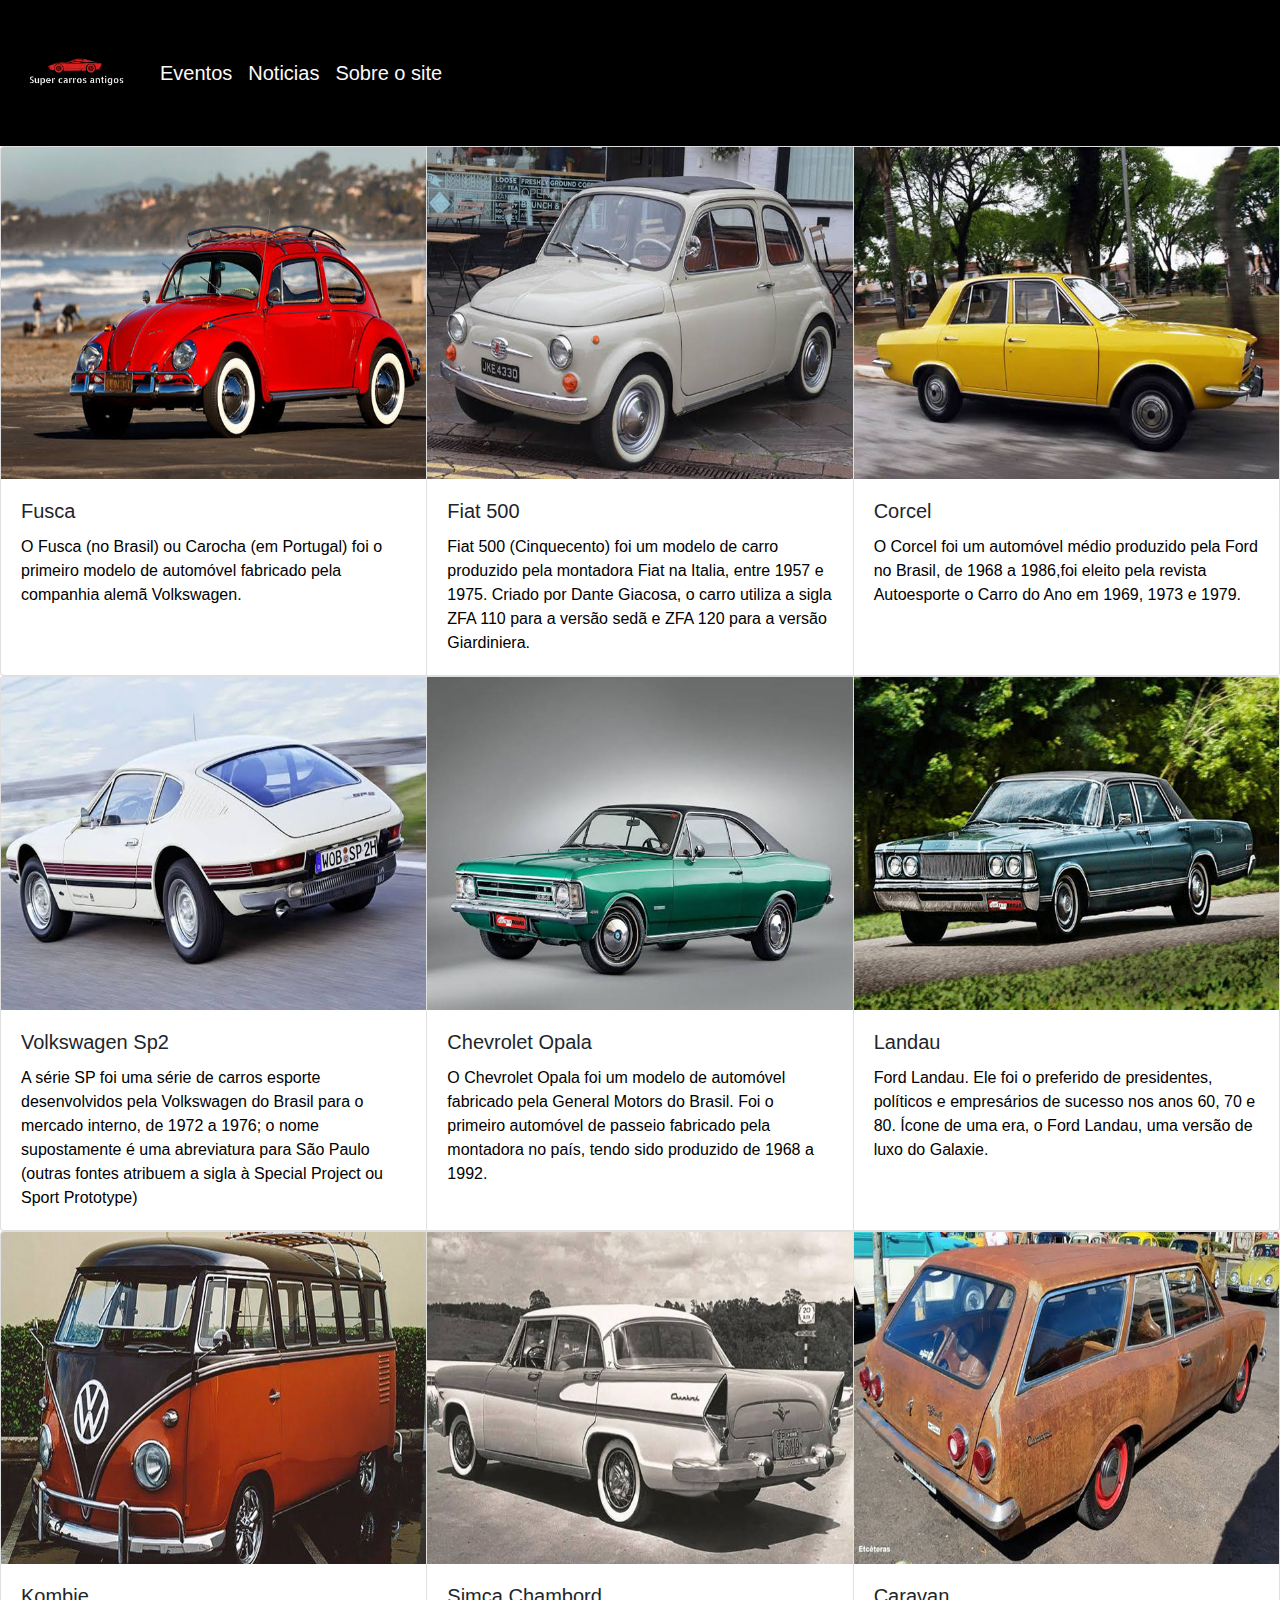
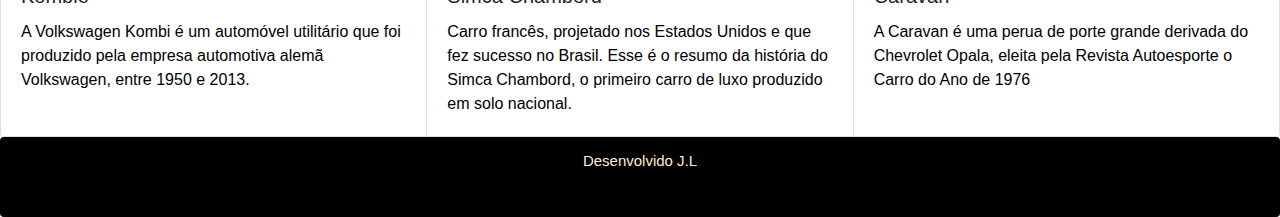
<file: index.html>
<!DOCTYPE html>
<html lang="en">
<head>
  <meta charset="UTF-8">
  <meta name="viewport" content="width=device-width, initial-scale=1.0">
  <meta http-equiv="X-UA-Compatible" content="ie=edge">
  <link rel="stylesheet" href="projeto2.css">
  <link rel="stylesheet" href="bootstrap1.css">
  <title>Carros antigos</title>
</head>
<body> 
  <!--menu-->
 
 <nav class="navbar navbar-expand-lg navbar-light" style="background-color:black">
  <a class="navbar-brand" href="index.html" target="_blank">
    <img src="logo.png" width="120" height="120" alt="logo">
  </a>
   <button class="navbar-toggler" type="button" data-toggle="collapse" data-target="#navbarNav" aria-controls="navbarNav" aria-expanded="false" aria-label="Toggle navigation">
      <span class="navbar-toggler-icon"></span>
    </button>
    <div class="collapse navbar-collapse" id="navbarNav">
      <ul class="navbar-nav">
        <li class="nav-item">
          <a class="nav-link" href="pageeventos.html" id="letra-navbar" target="_blank">Eventos</a>
        </li>
        <li class="nav-item">
          <a class="nav-link" href="pagenoticias.html" id="letra-navbar" target="_blank">Noticias</a>
        </li>
        <li class="nav-item">
          <a class="nav-link" href="pagesobreosite.html" id="letra-navbar" target="_blank">Sobre o site</a>
        </li>
      </ul>
    </div>
  </nav>
  <!--fim do menu-->
  
  <!--cards do site-->
  <div class="card-group">
    <div class="card">
      <img src="fusca.jpg" class="card-img-top" alt="fusca">
      <div class="card-body">
        <h5 class="card-title">Fusca</h5>
        <a href="pagefusca.html" target="_blank" style="color: black;"><p class="card-text">O Fusca (no Brasil) ou Carocha (em Portugal) foi o primeiro modelo de automóvel fabricado pela companhia alemã Volkswagen.</p></a>
       
      </div>
    </div>
    <div class="card">
      <img src="fiat500.jpg" class="card-img-top" alt="fiat500">
      <div class="card-body">
        <h5 class="card-title">Fiat 500</h5>
        <a href="pagefiat500.html" target="_blank" style="color: black;"><p class="card-text">Fiat 500 (Cinquecento) foi um modelo de carro produzido pela montadora Fiat na Italia, entre 1957 e 1975. Criado por Dante Giacosa, o carro utiliza a sigla ZFA 110 para a versão sedã e ZFA 120 para a versão Giardiniera.</p></a>
      
      </div>
    </div>
    <div class="card">
      <img src="corcel.jpg" class="card-img-top" alt="corcel">
      <div class="card-body">
        <h5 class="card-title">Corcel</h5>
        <a href="pagecorcel.html" target="_blank" style="color: black;"><p class="card-text">O Corcel foi um automóvel médio produzido pela Ford no Brasil, de 1968 a 1986,foi eleito pela revista Autoesporte o Carro do Ano em 1969, 1973 e 1979.</a>
  
      </div>
    </div>
    </div>
  <div class="card-group">
    <div class="card">
      <img src="sp2.jpg" class="card-img-top" alt="Volkswagensp2">
      <div class="card-body">
        <h5 class="card-title">Volkswagen Sp2</h5>
       <a href="pagesp2.html" target="_blank" style="color: black;"><p class="card-text">A série SP foi uma série de carros esporte desenvolvidos pela Volkswagen do Brasil para o mercado interno, de 1972 a 1976; o nome supostamente é uma abreviatura para São Paulo (outras fontes atribuem a sigla à Special Project ou Sport Prototype)</a>
       
      </div>
    </div>
    <div class="card">
      <img src="opala.jpg" class="card-img-top" alt="opala">
      <div class="card-body">
        <h5 class="card-title">Chevrolet Opala</h5>
       <a href="pageopala.html" target="_blank" style="color: black;"><p class="card-text">O Chevrolet Opala foi um modelo de automóvel fabricado pela General Motors do Brasil. Foi o primeiro automóvel de passeio fabricado pela montadora no país, tendo sido produzido de 1968 a 1992.</p></a>
      
      </div>
    </div>
    <div class="card">
      <img src="landau.jpg" class="card-img-top" alt="landau">
      <div class="card-body">
        <h5 class="card-title">Landau</h5>
       <a href="pagelandau.html" target="_blank" style="color: black;"><p class="card-text">Ford Landau. Ele foi o preferido de presidentes, políticos e empresários de sucesso nos anos 60, 70 e 80.

          Ícone de uma era, o Ford Landau, uma versão de luxo do Galaxie.</p></a>
  
      </div>
    </div>
  </div>
  <div class="card-group">
    <div class="card">
      <img src="kombie.jpg" class="card-img-top" alt="kombie">
      <div class="card-body">
        <h5 class="card-title">Kombie</h5>
       <a href="pagekombie.html" target="_blank" style="color: black;"><p class="card-text">A Volkswagen Kombi é um automóvel utilitário que foi produzido pela empresa automotiva alemã Volkswagen, entre 1950 e 2013.</p></a>
       
      </div>
    </div>
    <div class="card">
      <img src="simka.jpg" class="card-img-top" alt="simca charbord">
      <div class="card-body">
        <h5 class="card-title">Simca Chambord</h5>
       <a href="pagesinka.html" target="_blank" style="color: black;"><p class="card-text">Carro francês, projetado nos Estados Unidos e que fez sucesso no Brasil. Esse é o resumo da história do Simca Chambord, o primeiro carro de luxo produzido em solo nacional.</p></a>
      
      </div>
    </div>
    <div class="card">
      <img src="caravan.jpg" class="card-img-top" alt="caravan">
      <div class="card-body">
        <h5 class="card-title">Caravan</h5>
       <a href="pagecaravam.html" target="_blank" style="color: black;"> <p class="card-text">A Caravan é uma perua de porte grande derivada do Chevrolet Opala, eleita pela Revista Autoesporte o Carro do Ano de 1976</a>
         
      </div>
    </div>
  </div>
  <!--fim dos cards--> 
  <!--rodapé-->
  <div class="card text-center" id="rodape">
    <div class="card-header">
      <p>Desenvolvido J.L</p>
    </div>
  <!--fim do rodapé-->


  <script src="jquery-3.1.0.js"></script>
  <script src="tether.js"></script>
  <script src="bootstrap.js"></script>
</body>
</html>
</file>
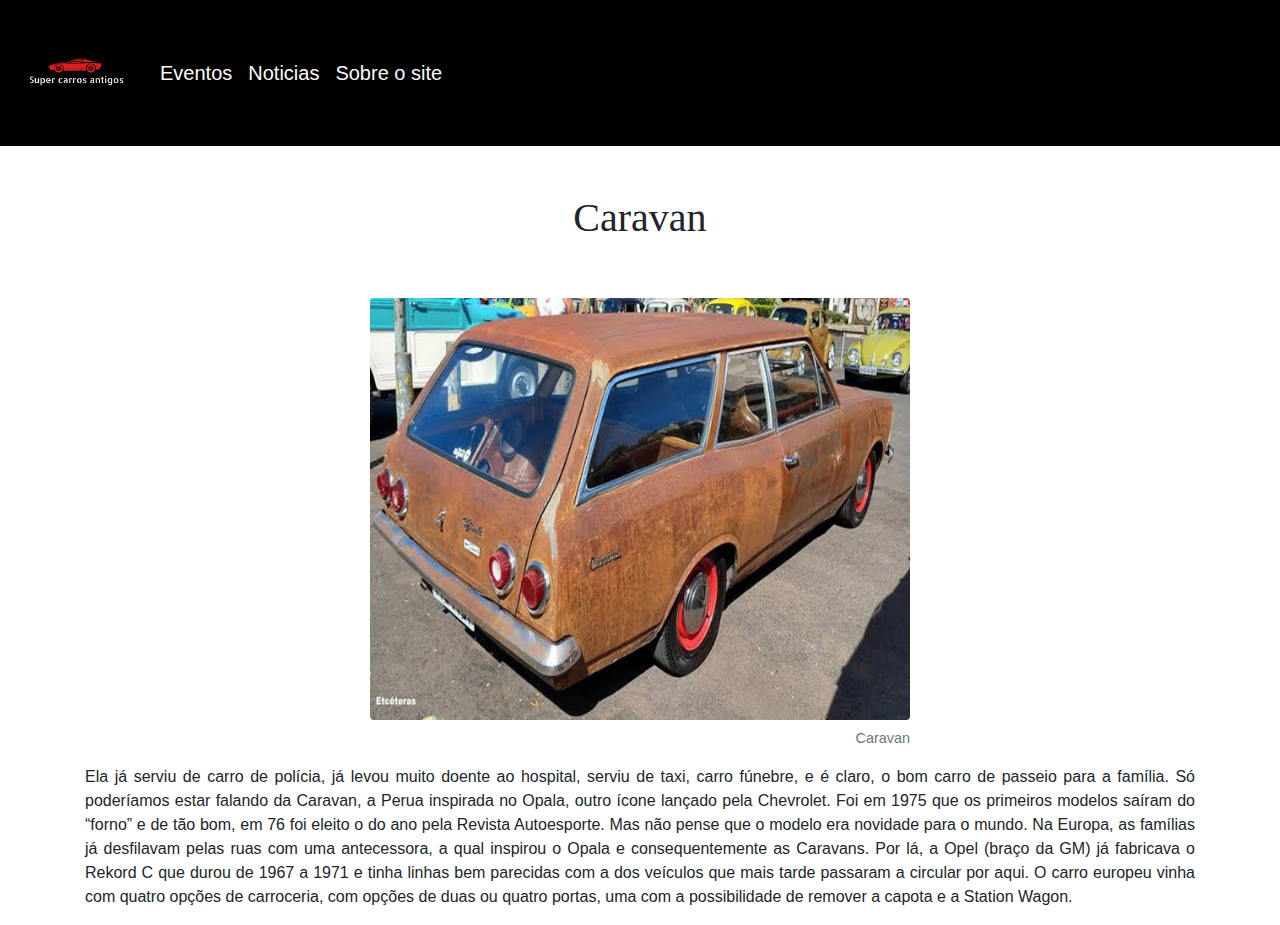
<file: pagecaravam.html>
<!DOCTYPE html>
<html lang="pt-br">
<head>
    <meta charset="UTF-8">
    <meta name="viewport" content="width=device-width, initial-scale=1.0">
    <meta http-equiv="X-UA-Compatible" content="ie=edge">
    <link rel="stylesheet" href="projeto2.css">
    <link rel="stylesheet" href="bootstrap1.css">
    <title>Caravan</title>
</head>
<body>
    <!--menu-->
    <nav class="navbar navbar-expand-lg navbar-light" style="background-color:black">
        <a class="navbar-brand" href="index.html" target="_blank">
          <img src="logo.png" width="120" height="120" alt="logo">
        </a>
         <button class="navbar-toggler" type="button" data-toggle="collapse" data-target="#navbarNav" aria-controls="navbarNav" aria-expanded="false" aria-label="Toggle navigation">
            <span class="navbar-toggler-icon"></span>
          </button>
          <div class="collapse navbar-collapse" id="navbarNav">
            <ul class="navbar-nav">
              <li class="nav-item">
                <a class="nav-link" href="pageeventos.html" id="letra-navbar" target="_blank">Eventos</a>
              </li>
              <li class="nav-item">
                <a class="nav-link" href="pagenoticias.html" id="letra-navbar" target="_blank" >Noticias</a>
              </li>
              <li class="nav-item">
                <a class="nav-link" href="pagesobreosite.html" id="letra-navbar" target="_blank">Sobre o site</a>
              </li>
            </ul>
            </div>
          </nav>
    <!--fim do menu--><br><br>
    <!--page carro-->
    <h1 style="text-align: center; font-family: Cambria, Cochin, Georgia, Times, 'Times New Roman', serif;">Caravan</h1><br><br>
    <div class="container">
        <div class="row">
          <div class="col">
      </div>
          <div class="col-6">
            <figure class="figure">
                <img src="caravan.jpg" class="figure-img img-fluid rounded" alt="caravan">
                <figcaption class="figure-caption text-right">Caravan</figcaption>
              </figure>
          </div>
          <div class="col">
        </div>
        </div> 
        <div>
<p class="text-justify">
Ela já serviu de carro de polícia, já levou muito doente ao hospital, serviu de taxi, carro fúnebre, e é claro, o bom carro de passeio para a família. Só poderíamos estar falando da Caravan, a Perua inspirada no Opala, outro ícone lançado pela Chevrolet. Foi em 1975 que os primeiros modelos saíram do “forno” e de tão bom, em 76 foi eleito o do ano pela Revista Autoesporte. Mas não pense que o modelo era novidade para o mundo.

Na Europa, as famílias já desfilavam pelas ruas com uma antecessora, a qual inspirou o Opala e consequentemente as Caravans. Por lá, a Opel (braço da GM) já fabricava o Rekord C que durou de 1967 a 1971 e tinha linhas bem parecidas com a dos veículos que mais tarde passaram a circular por aqui. O carro europeu vinha com quatro opções de carroceria, com opções de duas ou quatro portas, uma com a possibilidade de remover a capota e a Station Wagon.
</p>
</div>

    <!--fim da page fusca-->    
    <script src="jquery-3.1.0.js"></script>
    <script src="tether.js"></script>
    <script src="bootstrap.js"></script>
</body>
</html>
</file>
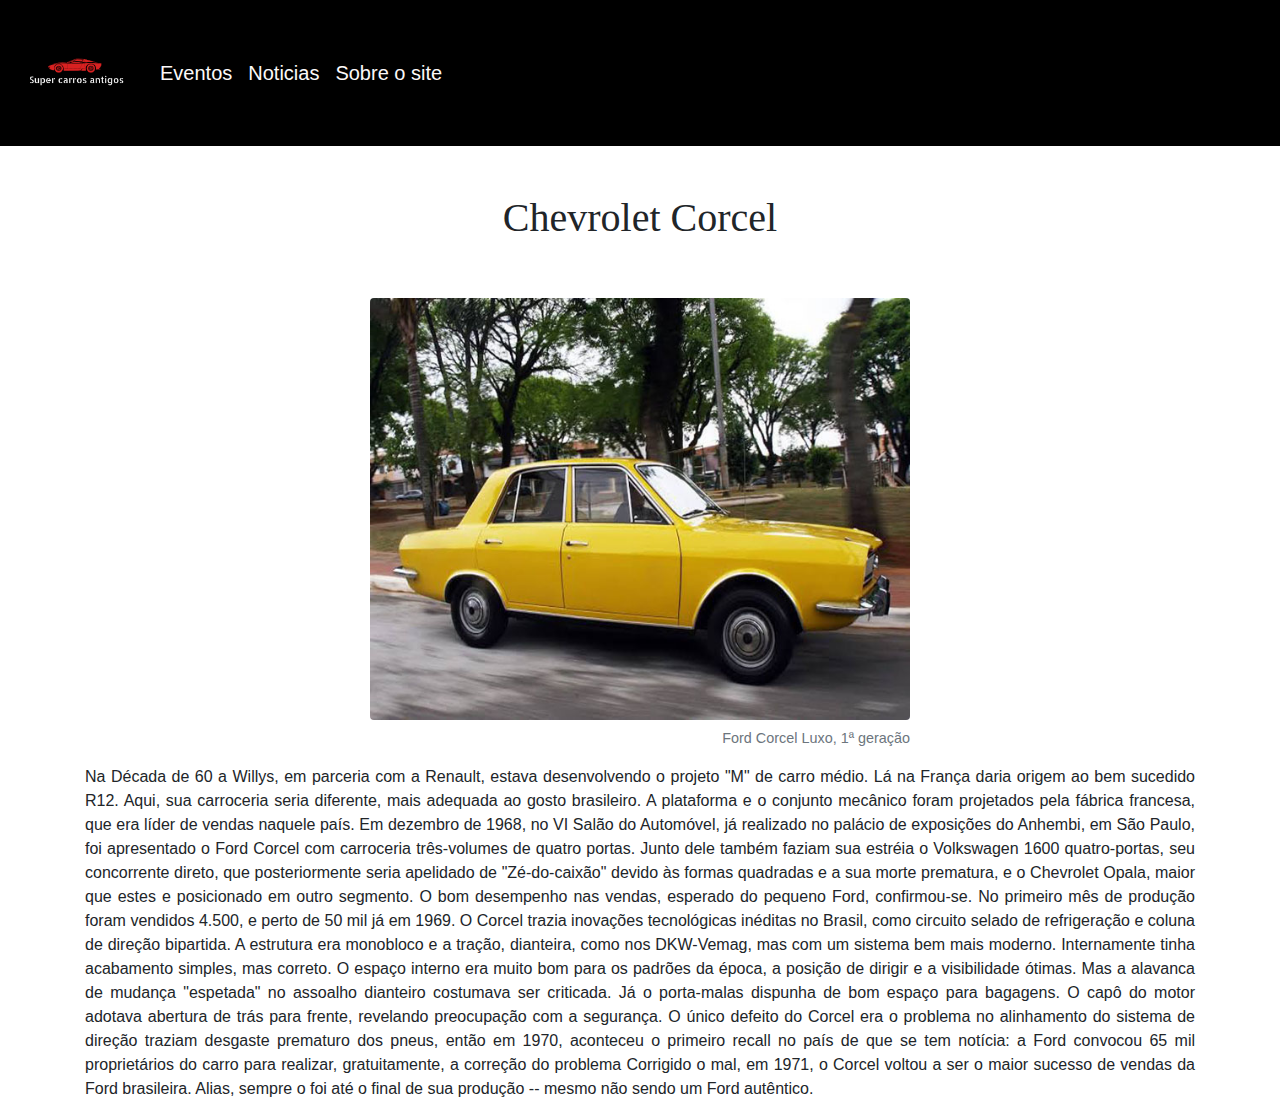
<file: pagecorcel.html>
<!DOCTYPE html>
<html lang="pt-br">
<head>
    <meta charset="UTF-8">
    <meta name="viewport" content="width=device-width, initial-scale=1.0">
    <meta http-equiv="X-UA-Compatible" content="ie=edge">
    <link rel="stylesheet" href="projeto2.css">
    <link rel="stylesheet" href="bootstrap1.css">
    <title>Corcel</title>
</head>
<body>
    <!--menu-->
    <nav class="navbar navbar-expand-lg navbar-light" style="background-color:black">
        <a class="navbar-brand" href="index.html" target="_blank">
          <img src="logo.png" width="120" height="120" alt="logo">
        </a>
         <button class="navbar-toggler" type="button" data-toggle="collapse" data-target="#navbarNav" aria-controls="navbarNav" aria-expanded="false" aria-label="Toggle navigation">
            <span class="navbar-toggler-icon"></span>
          </button>
          <div class="collapse navbar-collapse" id="navbarNav">
            <ul class="navbar-nav">
              <li class="nav-item">
                <a class="nav-link" href="pageeventos.html" id="letra-navbar" target="_blank">Eventos</a>
              </li>
              <li class="nav-item">
                <a class="nav-link" href="pagenoticias.html" id="letra-navbar" target="_blank" >Noticias</a>
              </li>
              <li class="nav-item">
                <a class="nav-link" href="pagesobreosite.html" id="letra-navbar" target="_blank">Sobre o site</a>
              </li>
            </ul>
          </div>
        </nav>
    <!--fim do menu--><br><br>
    <!--page carro-->
    <h1 style="text-align: center; font-family: Cambria, Cochin, Georgia, Times, 'Times New Roman', serif;">Chevrolet Corcel</h1><br><br>
    <div class="container">
        <div class="row">
          <div class="col">
      </div>
          <div class="col-6">
            <figure class="figure">
                <img src="corcel.jpg" class="figure-img img-fluid rounded" alt="corcel">
                <figcaption class="figure-caption text-right">Ford Corcel Luxo, 1ª geração</figcaption>
              </figure>
          </div>
          <div class="col">
        </div>
        </div> 
        <div>
<p class="text-justify">
Na Década de 60 a Willys, em parceria com a Renault, estava desenvolvendo o projeto "M" de carro médio. Lá na França daria origem ao bem sucedido R12. Aqui, sua carroceria seria diferente, mais adequada ao gosto brasileiro. A plataforma e o conjunto mecânico foram projetados pela fábrica francesa, que era líder de vendas naquele país.

Em dezembro de 1968, no VI Salão do Automóvel, já realizado no palácio de exposições do Anhembi, em São Paulo, foi apresentado o Ford Corcel com carroceria três-volumes de quatro portas. Junto dele também faziam sua estréia o Volkswagen 1600 quatro-portas, seu concorrente direto, que posteriormente seria apelidado de "Zé-do-caixão" devido às formas quadradas e a sua morte prematura, e o Chevrolet Opala, maior que estes e posicionado em outro segmento.

O bom desempenho nas vendas, esperado do pequeno Ford, confirmou-se. No primeiro mês de produção foram vendidos 4.500, e perto de 50 mil já em 1969. O Corcel trazia inovações tecnológicas inéditas no Brasil, como circuito selado de refrigeração e coluna de direção bipartida. A estrutura era monobloco e a tração, dianteira, como nos DKW-Vemag, mas com um sistema bem mais moderno.

Internamente tinha acabamento simples, mas correto. O espaço interno era muito bom para os padrões da época, a posição de dirigir e a visibilidade ótimas. Mas a alavanca de mudança "espetada" no assoalho dianteiro costumava ser criticada. Já o porta-malas dispunha de bom espaço para bagagens. O capô do motor adotava abertura de trás para frente, revelando preocupação com a segurança.

O único defeito do Corcel era o problema no alinhamento do sistema de direção traziam desgaste prematuro dos pneus, então em 1970, aconteceu o primeiro recall no país de que se tem notícia: a Ford convocou 65 mil proprietários do carro para realizar, gratuitamente, a correção do problema

Corrigido o mal, em 1971, o Corcel voltou a ser o maior sucesso de vendas da Ford brasileira. Alias, sempre o foi até o final de sua produção -- mesmo não sendo um Ford autêntico.

</p>
</div>

    <!--fim da page fusca-->    
    <script src="jquery-3.1.0.js"></script>
    <script src="tether.js"></script>
    <script src="bootstrap.js"></script>
</body>
</html>
</file>
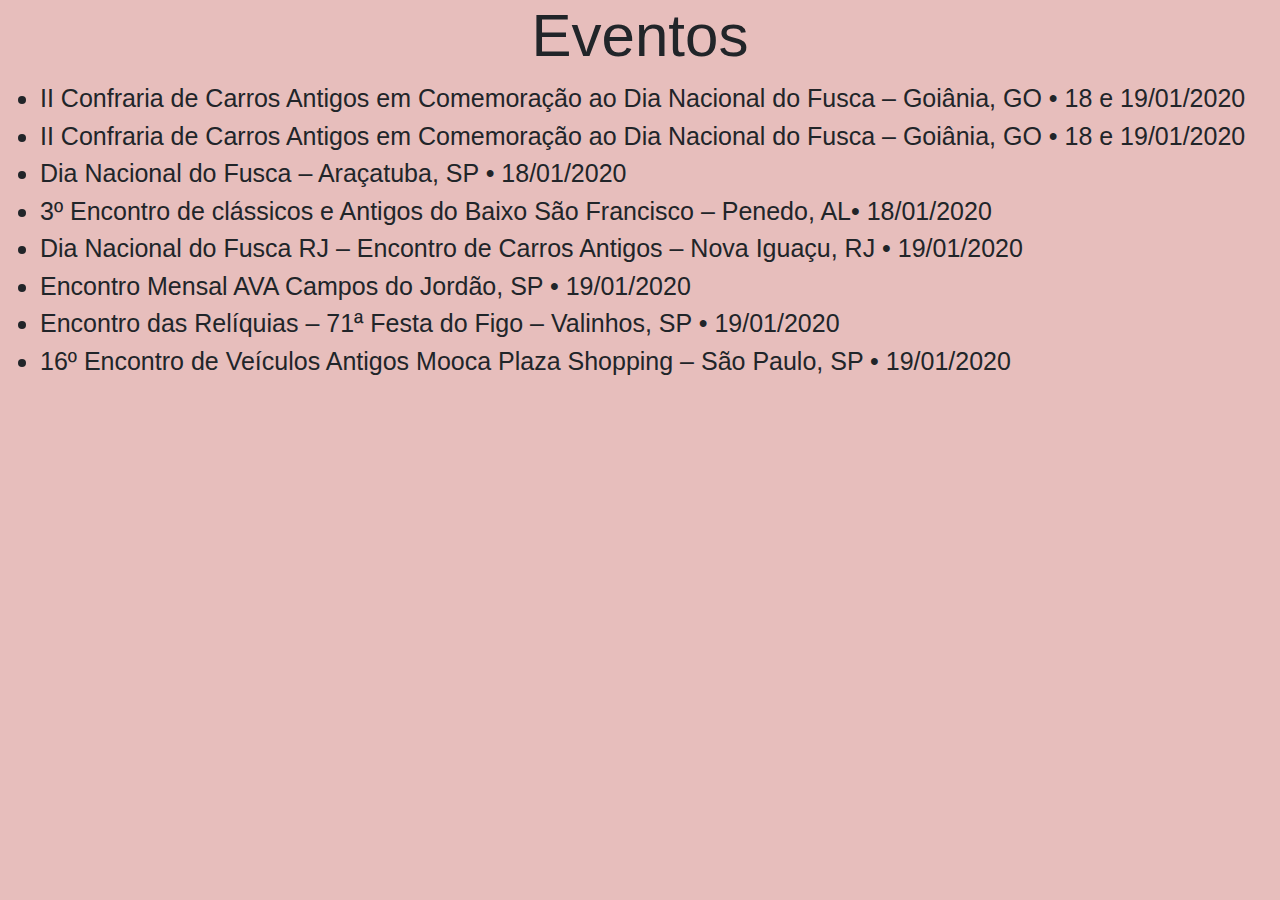
<file: pageeventos.html>
<!DOCTYPE html>
<html lang="en">
<head>
    <meta charset="UTF-8">
    <meta name="viewport" content="width=device-width, initial-scale=1.0">
    <link rel="stylesheet" href="projeto2.css">
    <link rel="stylesheet" href="bootstrap1.css">
    <title>Eventos</title>
</head>
<body style="background-color: rgb(231, 190, 188);">
    <h1 id="titulo">Eventos</h1>
    <ul id="eventos">
        <li>II Confraria de Carros Antigos em Comemoração ao Dia Nacional do Fusca – Goiânia, GO • 18 e 19/01/2020</li>
        <li>II Confraria de Carros Antigos em Comemoração ao Dia Nacional do Fusca – Goiânia, GO • 18 e 19/01/2020</li>
        <li>Dia Nacional do Fusca – Araçatuba, SP • 18/01/2020</li>
        <li>3º Encontro de clássicos e Antigos do Baixo São Francisco – Penedo, AL• 18/01/2020</li>
        <li>Dia Nacional do Fusca RJ – Encontro de Carros Antigos – Nova Iguaçu, RJ • 19/01/2020</li>
        <li>Encontro Mensal AVA Campos do Jordão, SP • 19/01/2020</li>
        <li>Encontro das Relíquias – 71ª Festa do Figo – Valinhos, SP • 19/01/2020</li>
        <li>16º Encontro de Veículos Antigos Mooca Plaza Shopping – São Paulo, SP • 19/01/2020</li>
    </ul>

    <script src="jquery-3.1.0.js"></script>
    <script src="tether.js"></script>
    <script src="bootstrap.js"></script>
</body>
</html>
</file>
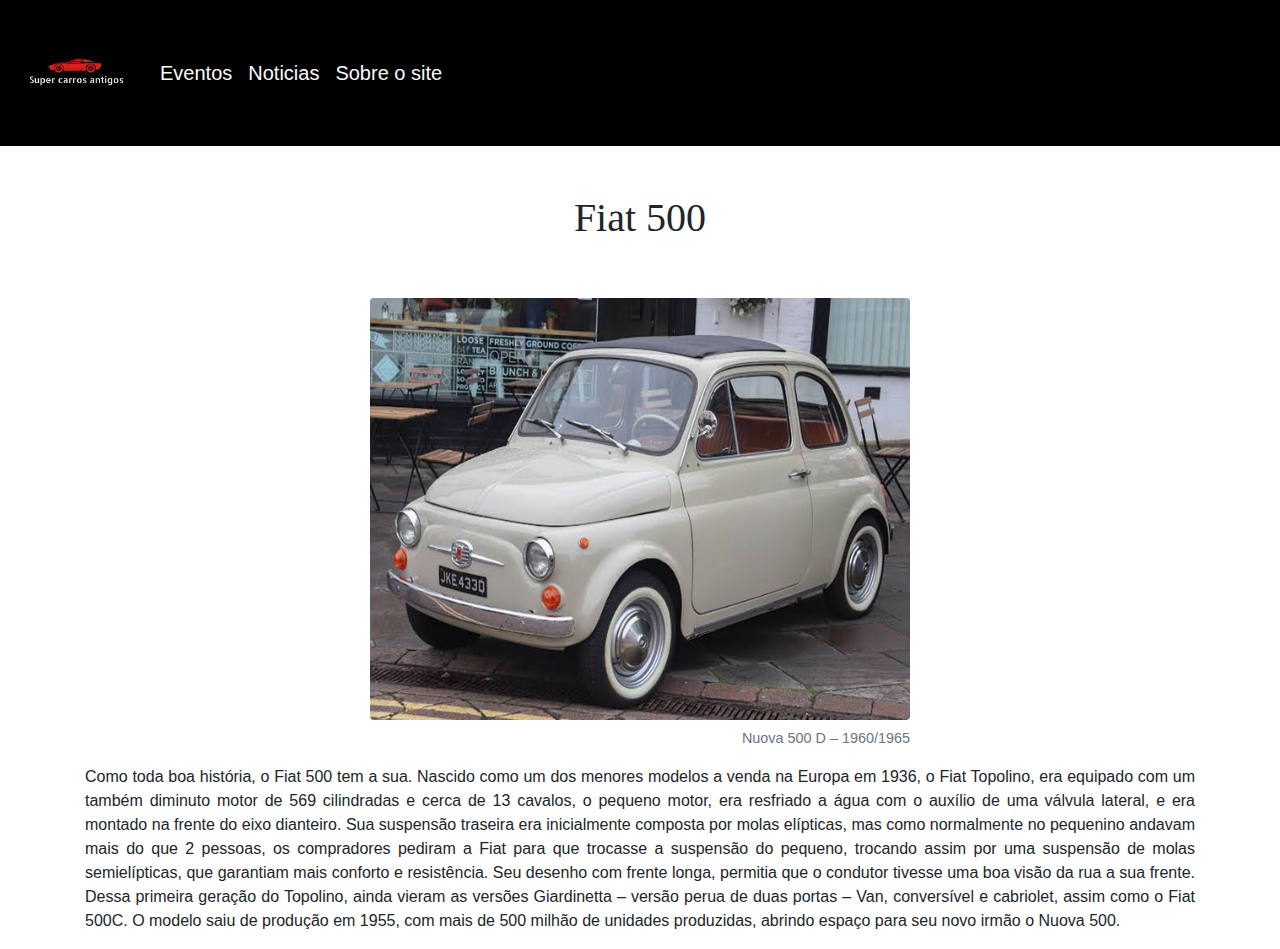
<file: pagefiat500.html>
<!DOCTYPE html>
<html lang="pt-br">
<head>
    <meta charset="UTF-8">
    <meta name="viewport" content="width=device-width, initial-scale=1.0">
    <meta http-equiv="X-UA-Compatible" content="ie=edge">
    <link rel="stylesheet" href="projeto2.css">
    <link rel="stylesheet" href="bootstrap1.css">
    <title>Fiat 500</title>
</head>
<body>
    <!--menu-->
    <nav class="navbar navbar-expand-lg navbar-light" style="background-color:black">
      <a class="navbar-brand" href="index.html" target="_blank">
        <img src="logo.png" width="120" height="120" alt="logo">
      </a>
       <button class="navbar-toggler" type="button" data-toggle="collapse" data-target="#navbarNav" aria-controls="navbarNav" aria-expanded="false" aria-label="Toggle navigation">
          <span class="navbar-toggler-icon"></span>
        </button>
        <div class="collapse navbar-collapse" id="navbarNav">
          <ul class="navbar-nav">
            <li class="nav-item">
              <a class="nav-link" href="pageeventos.html" id="letra-navbar" target="_blank">Eventos</a>
            </li>
            <li class="nav-item">
              <a class="nav-link" href="pagenoticias.html" id="letra-navbar" target="_blank">Noticias</a>
            </li>
            <li class="nav-item">
              <a class="nav-link" href="pagesobreosite.html" id="letra-navbar" target="_blank">Sobre o site</a>
            </li>
          </ul>
        </div>
      </nav>
    <!--fim do menu--><br><br>
    <!--page carro-->
    <h1 style="text-align: center; font-family: Cambria, Cochin, Georgia, Times, 'Times New Roman', serif;">Fiat 500</h1><br><br>
    <div class="container">
        <div class="row">
          <div class="col">
      </div>
          <div class="col-6">
            <figure class="figure">
                <img src="fiat500.jpg" class="figure-img img-fluid rounded" alt="fiat 500">
                <figcaption class="figure-caption text-right">Nuova 500 D – 1960/1965</figcaption>
              </figure>
          </div>
          <div class="col">
        </div>
        </div> 
        <div>
            <p class="text-justify">
                Como toda boa história, o Fiat 500 tem a sua. Nascido como um dos menores modelos a venda na Europa em 1936, o Fiat Topolino, era equipado com um também diminuto motor de 569 cilindradas e cerca de 13 cavalos, o pequeno motor, era resfriado a água com o auxílio de uma válvula lateral, e era montado na frente do eixo dianteiro.

                Sua suspensão traseira era inicialmente composta por molas elípticas, mas como normalmente no pequenino andavam mais do que 2 pessoas, os compradores pediram a Fiat para que trocasse a suspensão do pequeno, trocando assim por uma suspensão de molas semielípticas, que garantiam mais conforto e resistência.
                
                Seu desenho com frente longa, permitia que o condutor tivesse uma boa visão da rua a sua frente. Dessa primeira geração do Topolino, ainda vieram as versões Giardinetta – versão perua de duas portas –  Van, conversível e cabriolet, assim como o Fiat 500C.
                
                O modelo saiu de produção em 1955, com mais de 500 milhão de unidades produzidas, abrindo espaço para seu novo irmão o Nuova 500.


            </p>
        </div>

    <!--fim da page fiat 500-->    
    <script src="jquery-3.1.0.js"></script>
    <script src="tether.js"></script>
    <script src="bootstrap.js"></script>
</body>
</html>
</file>
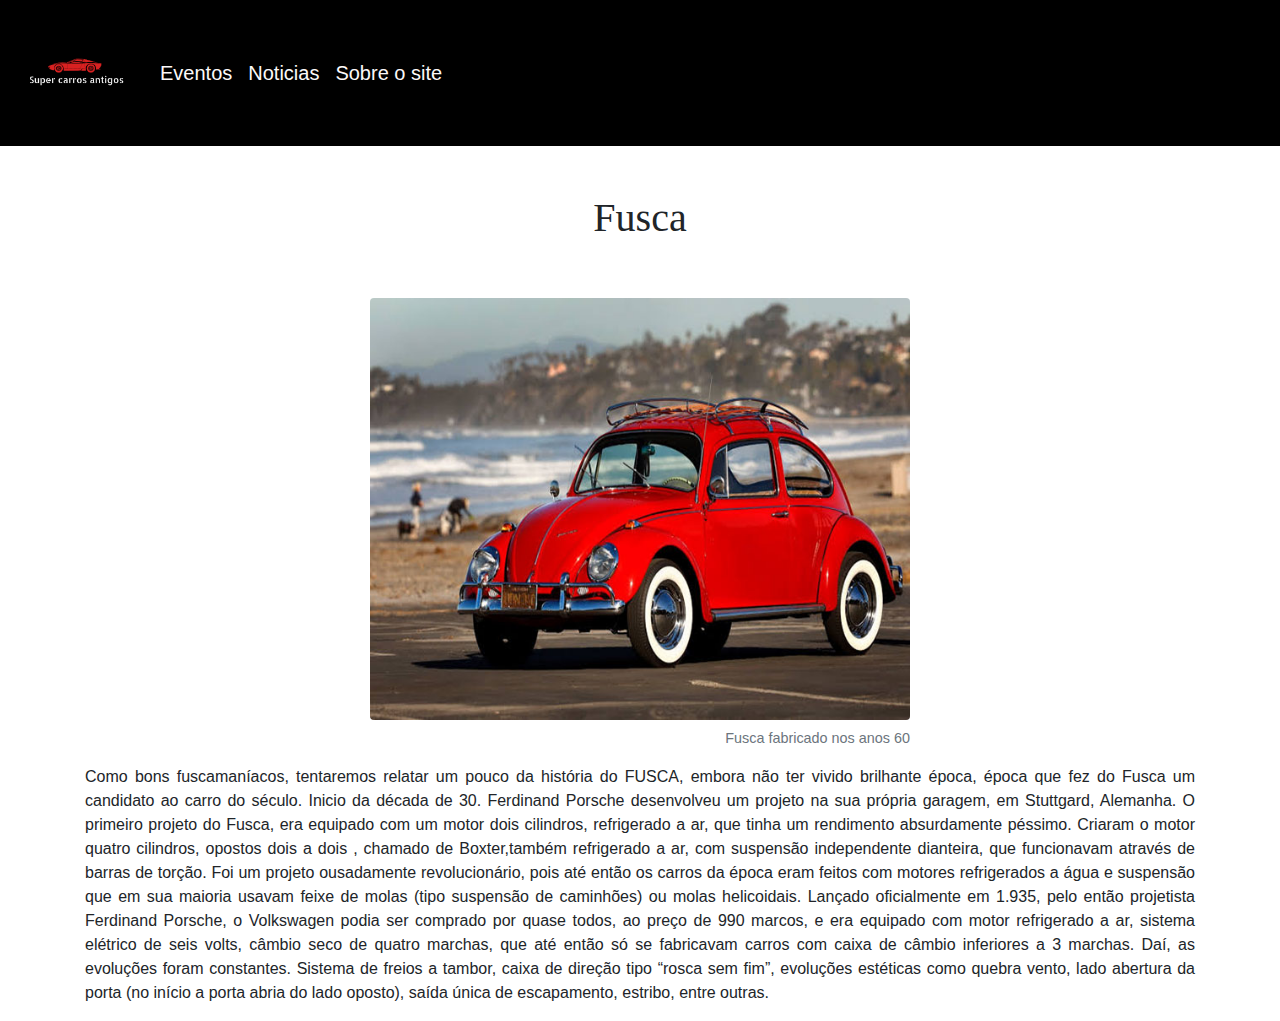
<file: pagefusca.html>
<!DOCTYPE html>
<html lang="pt-br">
<head>
    <meta charset="UTF-8">
    <meta name="viewport" content="width=device-width, initial-scale=1.0">
    <meta http-equiv="X-UA-Compatible" content="ie=edge">
    <link rel="stylesheet" href="projeto2.css">
    <link rel="stylesheet" href="bootstrap1.css">
    <title>Fusca</title>
</head>
<body>
    <!--menu-->
    <nav class="navbar navbar-expand-lg navbar-light" style="background-color:black">
        <a class="navbar-brand" href="index.html" target="_blank">
          <img src="logo.png" width="120" height="120" alt="logo">
        </a>
         <button class="navbar-toggler" type="button" data-toggle="collapse" data-target="#navbarNav" aria-controls="navbarNav" aria-expanded="false" aria-label="Toggle navigation">
            <span class="navbar-toggler-icon"></span>
          </button>
          <div class="collapse navbar-collapse" id="navbarNav">
            <ul class="navbar-nav">
              <li class="nav-item">
                <a class="nav-link" href="pageeventos.html" id="letra-navbar" target="_blank">Eventos</a>
              </li>
              <li class="nav-item">
                <a class="nav-link" href="pagenoticias.html" id="letra-navbar" target="_blank">Noticias</a>
              </li>
              <li class="nav-item">
                <a class="nav-link" href="pagesobreosite.html" id="letra-navbar" target="_blank">Sobre o site</a>
              </li>
            </ul>
          </div>
        </nav>
    <!--fim do menu--><br><br>
    <!--page carro-->
    <h1 style="text-align: center; font-family: Cambria, Cochin, Georgia, Times, 'Times New Roman', serif;">Fusca</h1><br><br>
    <div class="container">
        <div class="row">
          <div class="col">
      </div>
          <div class="col-6">
            <figure class="figure">
                <img src="fusca.jpg" class="figure-img img-fluid rounded" alt="fusca">
                <figcaption class="figure-caption text-right">Fusca fabricado nos anos 60</figcaption>
              </figure>
          </div>
          <div class="col">
        </div>
        </div> 
        <div>
            <p class="text-justify">
                Como bons fuscamaníacos, tentaremos relatar um pouco da história do FUSCA, embora não ter vivido brilhante época, época que fez do Fusca um candidato ao carro do século.
                Inicio da década de 30. Ferdinand Porsche desenvolveu um projeto na sua própria garagem, em Stuttgard, Alemanha.
                
                O primeiro projeto do Fusca, era equipado com um motor dois cilindros, refrigerado a ar, que tinha um rendimento absurdamente péssimo.
                Criaram o motor quatro cilindros, opostos dois a dois , chamado de Boxter,também refrigerado a ar, com suspensão independente dianteira, que funcionavam através de barras de torção.
                
                Foi um projeto ousadamente revolucionário, pois até então os carros da época eram feitos com motores refrigerados a água e suspensão que em sua maioria usavam feixe de molas (tipo suspensão de caminhões) ou molas helicoidais.
                
                Lançado oficialmente em 1.935, pelo então projetista Ferdinand Porsche, o Volkswagen podia ser comprado por quase todos, ao preço de 990 marcos, e era equipado com motor refrigerado a ar, sistema elétrico de seis volts, câmbio seco de quatro marchas, que até então só se fabricavam carros com caixa de câmbio inferiores a 3 marchas.
                
                Daí, as evoluções foram constantes.
                Sistema de freios a tambor, caixa de direção tipo “rosca sem fim”, evoluções estéticas como quebra vento, lado abertura da porta (no início a porta abria do lado oposto), saída única de escapamento, estribo, entre outras.



            </p>
        </div>

    <!--fim da page fusca-->    
    <script src="jquery-3.1.0.js"></script>
    <script src="tether.js"></script>
    <script src="bootstrap.js"></script>
</body>
</html>
</file>
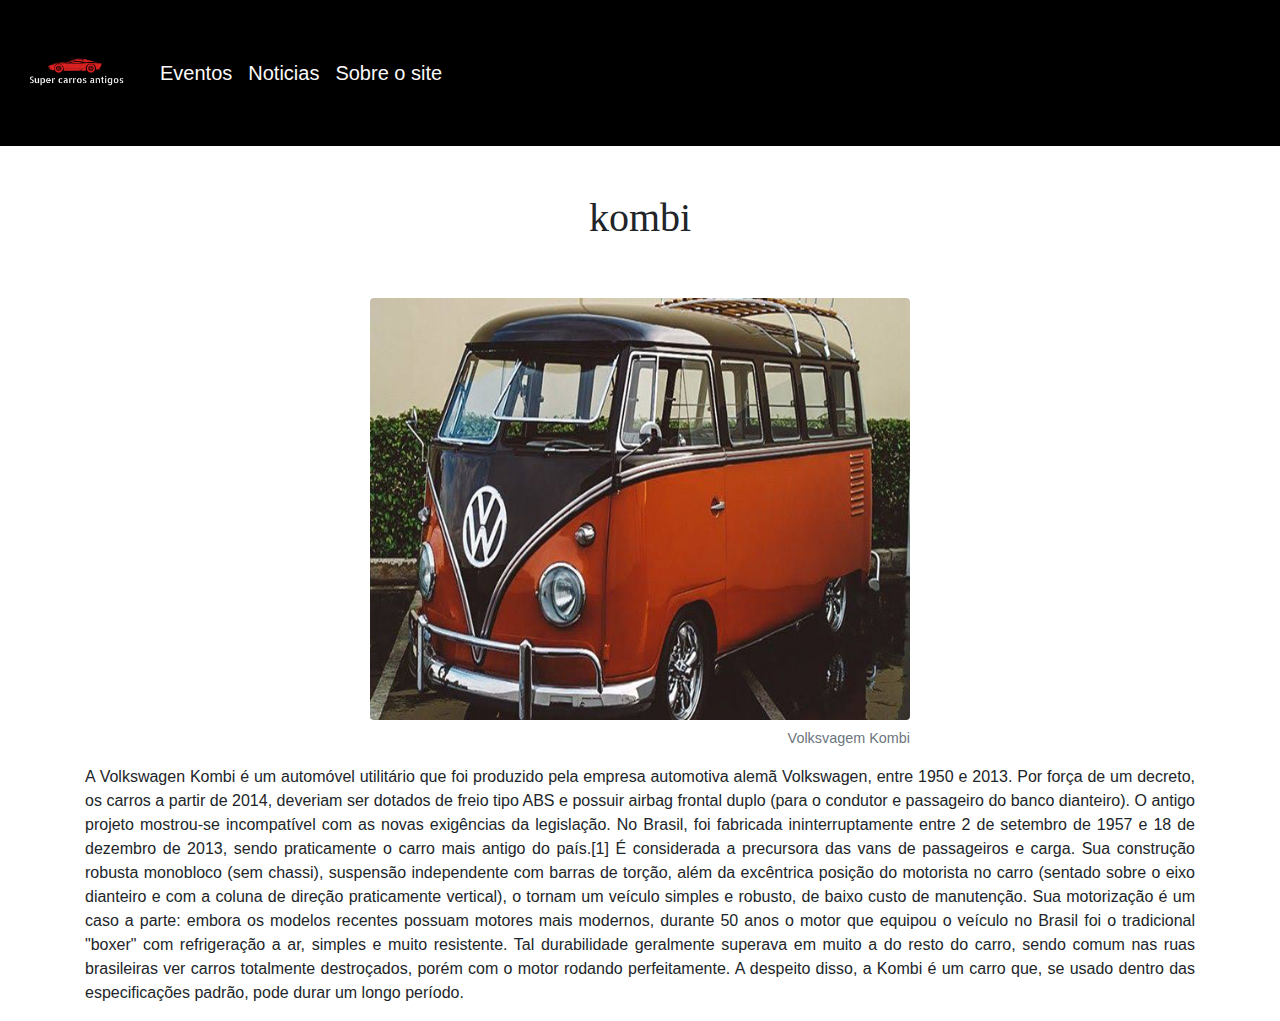
<file: pagekombie.html>
<!DOCTYPE html>
<html lang="pt-br">
<head>
    <meta charset="UTF-8">
    <meta name="viewport" content="width=device-width, initial-scale=1.0">
    <meta http-equiv="X-UA-Compatible" content="ie=edge">
    <link rel="stylesheet" href="projeto2.css">
    <link rel="stylesheet" href="bootstrap1.css">
    <title>Kombi</title>
</head>
<body>
    <!--menu-->
    <nav class="navbar navbar-expand-lg navbar-light" style="background-color:black">
        <a class="navbar-brand" href="index.html" target="_blank">
          <img src="logo.png" width="120" height="120" alt="logo">
        </a>
         <button class="navbar-toggler" type="button" data-toggle="collapse" data-target="#navbarNav" aria-controls="navbarNav" aria-expanded="false" aria-label="Toggle navigation">
            <span class="navbar-toggler-icon"></span>
          </button>
          <div class="collapse navbar-collapse" id="navbarNav">
            <ul class="navbar-nav">
              <li class="nav-item">
                <a class="nav-link" href="pageeventos.html" id="letra-navbar" target="_blank">Eventos</a>
              </li>
              <li class="nav-item">
                <a class="nav-link" href="pagenoticias.html" id="letra-navbar" target="_blank">Noticias</a>
              </li>
              <li class="nav-item">
                <a class="nav-link" href="pagesobreosite.html" id="letra-navbar" target="_blank">Sobre o site</a>
              </li>
            </ul>
          </div>
        </nav>
    <!--fim do menu--><br><br>
    <!--page carro-->
    <h1 style="text-align: center; font-family: Cambria, Cochin, Georgia, Times, 'Times New Roman', serif;">kombi</h1><br><br>
    <div class="container">
        <div class="row">
          <div class="col">
      </div>
          <div class="col-6">
            <figure class="figure">
                <img src="kombie.jpg" class="figure-img img-fluid rounded" alt="kombi">
                <figcaption class="figure-caption text-right">Volksvagem Kombi</figcaption>
              </figure>
          </div>
          <div class="col">
        </div>
        </div> 
        <div>
<p class="text-justify">
    A Volkswagen Kombi é um automóvel utilitário que foi produzido pela empresa automotiva alemã Volkswagen, entre 1950 e 2013. Por força de um decreto, os carros a partir de 2014, deveriam ser dotados de freio tipo ABS e possuir airbag frontal duplo (para o condutor e passageiro do banco dianteiro). O antigo projeto mostrou-se incompatível com as novas exigências da legislação. No Brasil, foi fabricada ininterruptamente entre 2 de setembro de 1957 e 18 de dezembro de 2013, sendo praticamente o carro mais antigo do país.[1] É considerada a precursora das vans de passageiros e carga.
    Sua construção robusta monobloco (sem chassi), suspensão independente com barras de torção, além da excêntrica posição do motorista no carro (sentado sobre o eixo dianteiro e com a coluna de direção praticamente vertical), o tornam um veículo simples e robusto, de baixo custo de manutenção. Sua motorização é um caso a parte: embora os modelos recentes possuam motores mais modernos, durante 50 anos o motor que equipou o veículo no Brasil foi o tradicional "boxer" com refrigeração a ar, simples e muito resistente. Tal durabilidade geralmente superava em muito a do resto do carro, sendo comum nas ruas brasileiras ver carros totalmente destroçados, porém com o motor rodando perfeitamente. A despeito disso, a Kombi é um carro que, se usado dentro das especificações padrão, pode durar um longo período.
</p>
</div>

    <!--fim da page fusca-->    
    <script src="jquery-3.1.0.js"></script>
    <script src="tether.js"></script>
    <script src="bootstrap.js"></script>
</body>
</html>
</file>
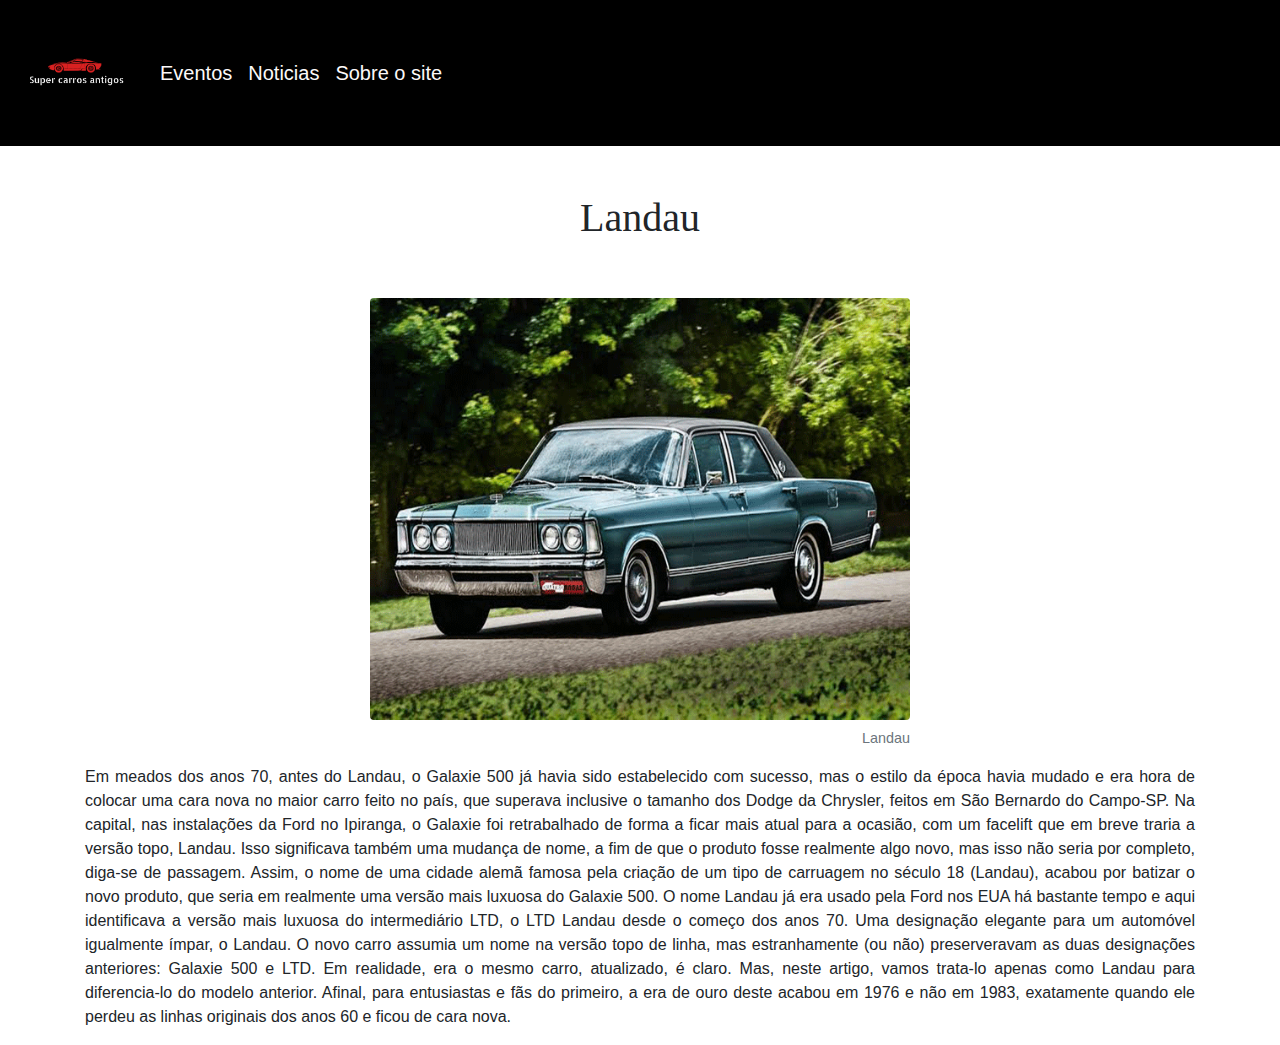
<file: pagelandau.html>
<!DOCTYPE html>
<html lang="pt-br">
<head>
    <meta charset="UTF-8">
    <meta name="viewport" content="width=device-width, initial-scale=1.0">
    <meta http-equiv="X-UA-Compatible" content="ie=edge">
    <link rel="stylesheet" href="projeto2.css">
    <link rel="stylesheet" href="bootstrap1.css">
    <title>Landau</title>
</head>
<body>
    <!--menu-->
    <nav class="navbar navbar-expand-lg navbar-light" style="background-color:black">
        <a class="navbar-brand" href="index.html" target="_blank">
          <img src="logo.png" width="120" height="120" alt="logo">
        </a>
         <button class="navbar-toggler" type="button" data-toggle="collapse" data-target="#navbarNav" aria-controls="navbarNav" aria-expanded="false" aria-label="Toggle navigation">
            <span class="navbar-toggler-icon"></span>
          </button>
          <div class="collapse navbar-collapse" id="navbarNav">
            <ul class="navbar-nav">
              <li class="nav-item">
                <a class="nav-link" href="pageeventos.html" id="letra-navbar" target="_blank">Eventos</a>
              </li>
              <li class="nav-item">
                <a class="nav-link" href="pagenoticias.html" id="letra-navbar" target="_blank">Noticias</a>
              </li>
              <li class="nav-item">
                <a class="nav-link" href="pagesobreosite.html" id="letra-navbar" target="_blank">Sobre o site</a>
              </li>
            </ul>
          </div>
        </nav>
    <!--fim do menu--><br><br>
    <!--page carro-->
    <h1 style="text-align: center; font-family: Cambria, Cochin, Georgia, Times, 'Times New Roman', serif;">Landau</h1><br><br>
    <div class="container">
        <div class="row">
          <div class="col">
      </div>
          <div class="col-6">
            <figure class="figure">
                <img src="landau.jpg" class="figure-img img-fluid rounded" alt="landau">
                <figcaption class="figure-caption text-right">Landau</figcaption>
              </figure>
          </div>
          <div class="col">
        </div>
        </div> 
        <div>
            <p class="text-justify">
                Em meados dos anos 70, antes do Landau, o Galaxie 500 já havia sido estabelecido com sucesso, mas o estilo da época havia mudado e era hora de colocar uma cara nova no maior carro feito no país, que superava inclusive o tamanho dos Dodge da Chrysler, feitos em São Bernardo do Campo-SP.

                Na capital, nas instalações da Ford no Ipiranga, o Galaxie foi retrabalhado de forma a ficar mais atual para a ocasião, com um facelift que em breve traria a versão topo, Landau.
                
                Isso significava também uma mudança de nome, a fim de que o produto fosse realmente algo novo, mas isso não seria por completo, diga-se de passagem.
                
                Assim, o nome de uma cidade alemã famosa pela criação de um tipo de carruagem no século 18 (Landau), acabou por batizar o novo produto, que seria em realmente uma versão mais luxuosa do Galaxie 500.
                O nome Landau já era usado pela Ford nos EUA há bastante tempo e aqui identificava a versão mais luxuosa do intermediário LTD, o LTD Landau desde o começo dos anos 70.

Uma designação elegante para um automóvel igualmente ímpar, o Landau. O novo carro assumia um nome na versão topo de linha, mas estranhamente (ou não) preserveravam as duas designações anteriores: Galaxie 500 e LTD.

Em realidade, era o mesmo carro, atualizado, é claro.

Mas, neste artigo, vamos trata-lo apenas como Landau para diferencia-lo do modelo anterior. Afinal, para entusiastas e fãs do primeiro, a era de ouro deste acabou em 1976 e não em 1983, exatamente quando ele perdeu as linhas originais dos anos 60 e ficou de cara nova. 
       
           </p>
        </div>

    <!--fim da page fiat 500-->    
    <script src="jquery-3.1.0.js"></script>
    <script src="tether.js"></script>
    <script src="bootstrap.js"></script>
</body>
</html>
</file>
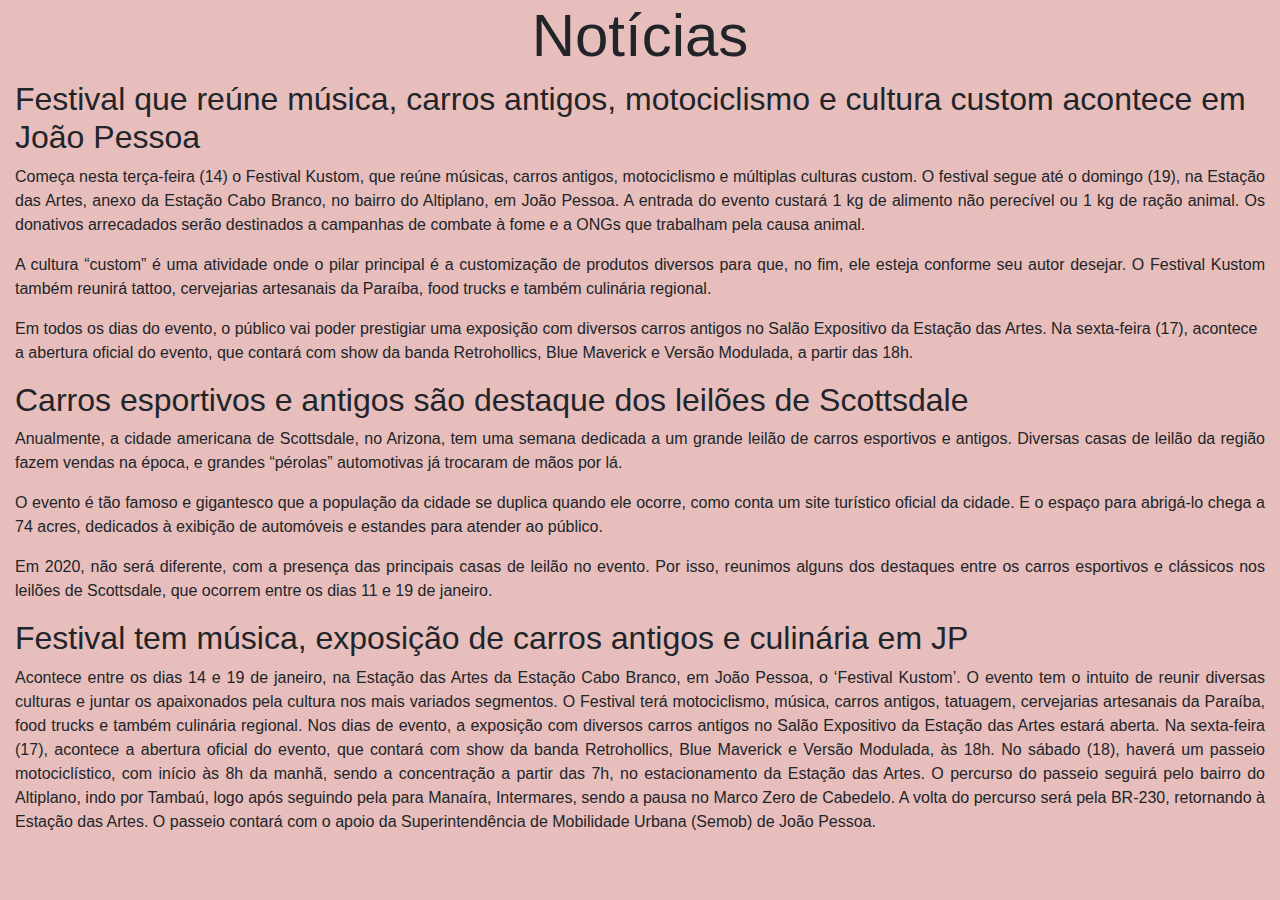
<file: pagenoticias.html>
<!DOCTYPE html>
<html lang="en">
<head>
    <meta charset="UTF-8">
    <meta name="viewport" content="width=device-width, initial-scale=1.0">
    <link rel="stylesheet" href="projeto2.css">
    <link rel="stylesheet" href="bootstrap1.css">
    <title>Notícias</title>
</head>
<body style="background-color: rgb(231, 190, 188); margin-left: 15px; margin-right: 15px;">
    <h1 id="titulo">Notícias</h1>
    <h2>Festival que reúne música, carros antigos, motociclismo e cultura custom acontece em João Pessoa</h2>
    <p class="text-justify">
        Começa nesta terça-feira (14) o Festival Kustom, que reúne músicas, carros antigos, motociclismo e múltiplas culturas custom. O festival segue até o domingo (19), na Estação das Artes, anexo da Estação Cabo Branco, no bairro do Altiplano, em João Pessoa. A entrada do evento custará 1 kg de alimento não perecível ou 1 kg de ração animal. Os donativos arrecadados serão destinados a campanhas de combate à fome e a ONGs que trabalham pela causa animal.
    </p>
    <p class="text-justify">
        A cultura “custom” é uma atividade onde o pilar principal é a customização de produtos diversos para que, no fim, ele esteja conforme seu autor desejar. O Festival Kustom também reunirá tattoo, cervejarias artesanais da Paraíba, food trucks e também culinária regional.
    </p>
    <p>
        Em todos os dias do evento, o público vai poder prestigiar uma exposição com diversos carros antigos no Salão Expositivo da Estação das Artes. Na sexta-feira (17), acontece a abertura oficial do evento, que contará com show da banda Retrohollics, Blue Maverick e Versão Modulada, a partir das 18h.
    </p>
    <h2>Carros esportivos e antigos são destaque dos leilões de Scottsdale</h2>
    <p class="text-justify">
        Anualmente, a cidade americana de Scottsdale, no Arizona, tem uma semana dedicada a um grande leilão de carros esportivos e antigos. Diversas casas de leilão da região fazem vendas na época, e grandes “pérolas” automotivas já trocaram de mãos por lá.
    </p>
    <p class="text-justify">
        O evento é tão famoso e gigantesco que a população da cidade se duplica quando ele ocorre, como conta um site turístico oficial da cidade. E o espaço para abrigá-lo chega a 74 acres, dedicados à exibição de automóveis e estandes para atender ao público.
    </p>
    <p class="text-justify">
        Em 2020, não será diferente, com a presença das principais casas de leilão no evento. Por isso, reunimos alguns dos destaques entre os carros esportivos e clássicos nos leilões de Scottsdale, que ocorrem entre os dias 11 e 19 de janeiro.
    </p>
    <h2>Festival tem música, exposição de carros antigos e culinária em JP</h2>
     <p class="text-justify">
        Acontece entre os dias 14 e 19 de janeiro, na Estação das Artes da Estação Cabo Branco, em João Pessoa, o ‘Festival Kustom’. O evento tem o intuito de reunir diversas culturas e juntar os apaixonados pela cultura nos mais variados segmentos. O Festival terá motociclismo, música, carros antigos, tatuagem, cervejarias artesanais da Paraíba, food trucks e também culinária regional.
        Nos dias de evento, a exposição com diversos carros antigos no Salão Expositivo da Estação das Artes estará aberta. Na sexta-feira (17), acontece a abertura oficial do evento, que contará com show da banda Retrohollics, Blue Maverick e Versão Modulada, às 18h.
        No sábado (18), haverá um passeio motociclístico, com início às 8h da manhã, sendo a concentração a partir das 7h, no estacionamento da Estação das Artes. O percurso do passeio seguirá pelo bairro do Altiplano, indo por Tambaú, logo após seguindo pela para Manaíra, Intermares, sendo a pausa no Marco Zero de Cabedelo. A volta do percurso será pela BR-230, retornando à Estação das Artes. O passeio contará com o apoio da Superintendência de Mobilidade Urbana (Semob) de João Pessoa. 
    </p>

    
    <script src="jquery-3.1.0.js"></script>
    <script src="tether.js"></script>
    <script src="bootstrap.js"></script>
</body>
</html>
</file>
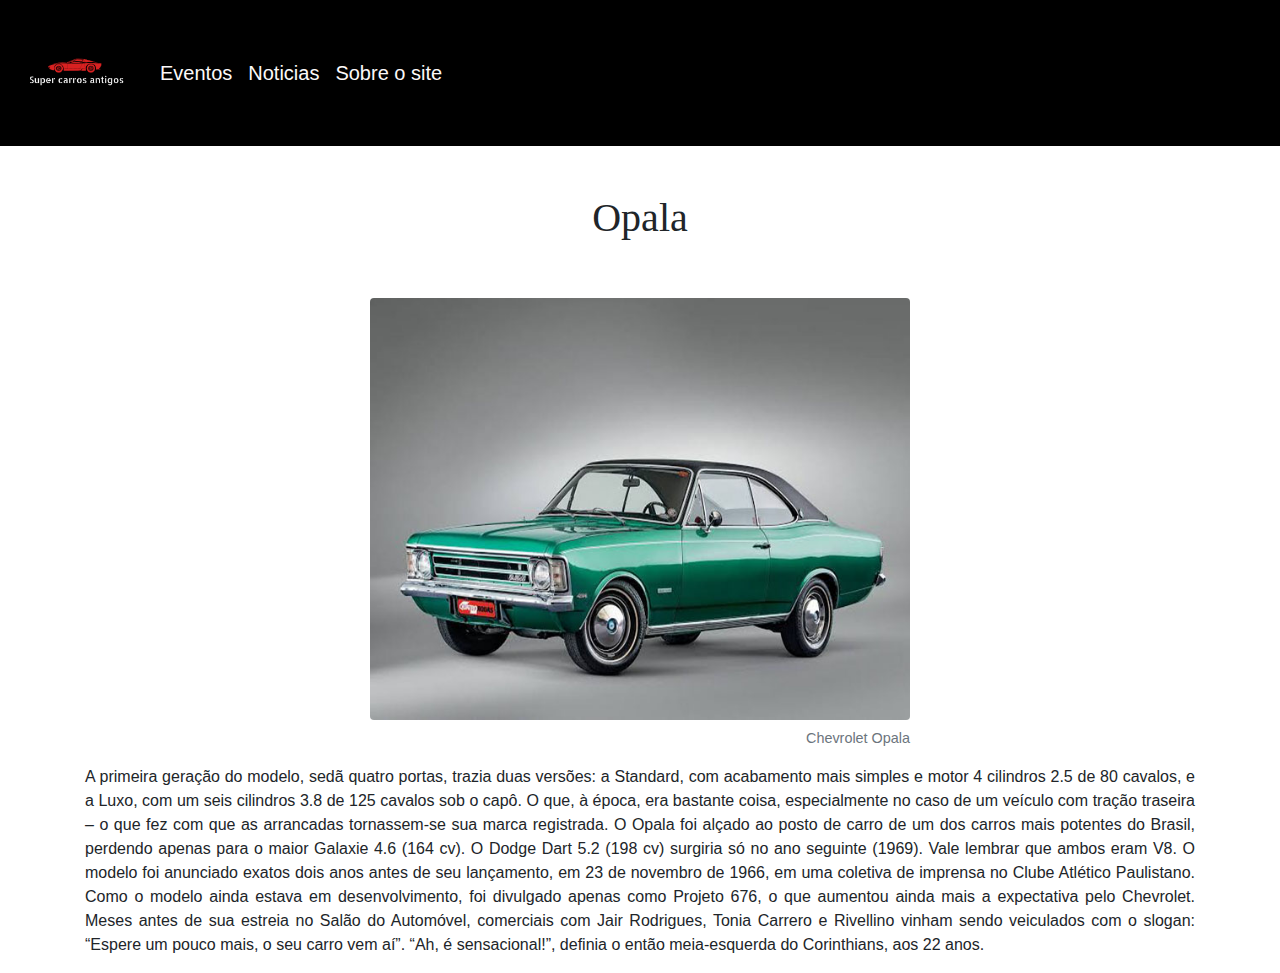
<file: pageopala.html>
<!DOCTYPE html>
<html lang="pt-br">
<head>
    <meta charset="UTF-8">
    <meta name="viewport" content="width=device-width, initial-scale=1.0">
    <meta http-equiv="X-UA-Compatible" content="ie=edge">
    <link rel="stylesheet" href="projeto2.css">
    <link rel="stylesheet" href="bootstrap1.css">
    <title>Opala</title>
</head>
<body>
    <!--menu-->
    <nav class="navbar navbar-expand-lg navbar-light" style="background-color:black">
        <a class="navbar-brand" href="index.html" target="_blank">
          <img src="logo.png" width="120" height="120" alt="logo">
        </a>
         <button class="navbar-toggler" type="button" data-toggle="collapse" data-target="#navbarNav" aria-controls="navbarNav" aria-expanded="false" aria-label="Toggle navigation">
            <span class="navbar-toggler-icon"></span>
          </button>
          <div class="collapse navbar-collapse" id="navbarNav">
            <ul class="navbar-nav">
              <li class="nav-item">
                <a class="nav-link" href="pageeventos.html" id="letra-navbar" target="_blank">Eventos</a>
              </li>
              <li class="nav-item">
                <a class="nav-link" href="pagenoticias.html" id="letra-navbar" target="_blank" >Noticias</a>
              </li>
              <li class="nav-item">
                <a class="nav-link" href="pagesobreosite.html" id="letra-navbar" target="_blank">Sobre o site</a>
              </li>
            </ul>
          </div>
        </nav>
    <!--fim do menu--><br><br>
    <!--page carro-->
    <h1 style="text-align: center; font-family: Cambria, Cochin, Georgia, Times, 'Times New Roman', serif;">Opala</h1><br><br>
    <div class="container">
        <div class="row">
          <div class="col">
      </div>
          <div class="col-6">
            <figure class="figure">
                <img src="opala.jpg" class="figure-img img-fluid rounded" alt="opala">
                <figcaption class="figure-caption text-right">Chevrolet Opala</figcaption>
              </figure>
          </div>
          <div class="col">
        </div>
        </div> 
        <div>
<p class="text-justify">
A primeira geração do modelo, sedã quatro portas, trazia duas versões: a Standard, com acabamento mais simples e motor 4 cilindros 2.5 de 80 cavalos, e a Luxo, com um seis cilindros 3.8 de 125 cavalos sob o capô. O que, à época, era bastante coisa, especialmente no caso de um veículo com tração traseira – o que fez com que as arrancadas tornassem-se sua marca registrada. O Opala foi alçado ao posto de carro de um dos carros mais potentes do Brasil, perdendo apenas para o maior Galaxie 4.6 (164 cv). O Dodge Dart 5.2 (198 cv) surgiria só no ano seguinte (1969). Vale lembrar que ambos eram V8. 

O modelo foi anunciado exatos dois anos antes de seu lançamento, em 23 de novembro de 1966, em uma coletiva de imprensa no Clube Atlético Paulistano. Como o modelo ainda estava em desenvolvimento, foi divulgado apenas como Projeto 676, o que aumentou ainda mais a expectativa pelo Chevrolet. Meses antes de sua estreia no Salão do Automóvel, comerciais com Jair Rodrigues, Tonia Carrero e Rivellino vinham sendo veiculados com o slogan: “Espere um pouco mais, o seu carro vem aí”. “Ah, é sensacional!”, definia o então meia-esquerda do Corinthians, aos 22 anos.
</p>
</div>

    <!--fim da page fusca-->    
    <script src="jquery-3.1.0.js"></script>
    <script src="tether.js"></script>
    <script src="bootstrap.js"></script>
</body>
</html>
</file>
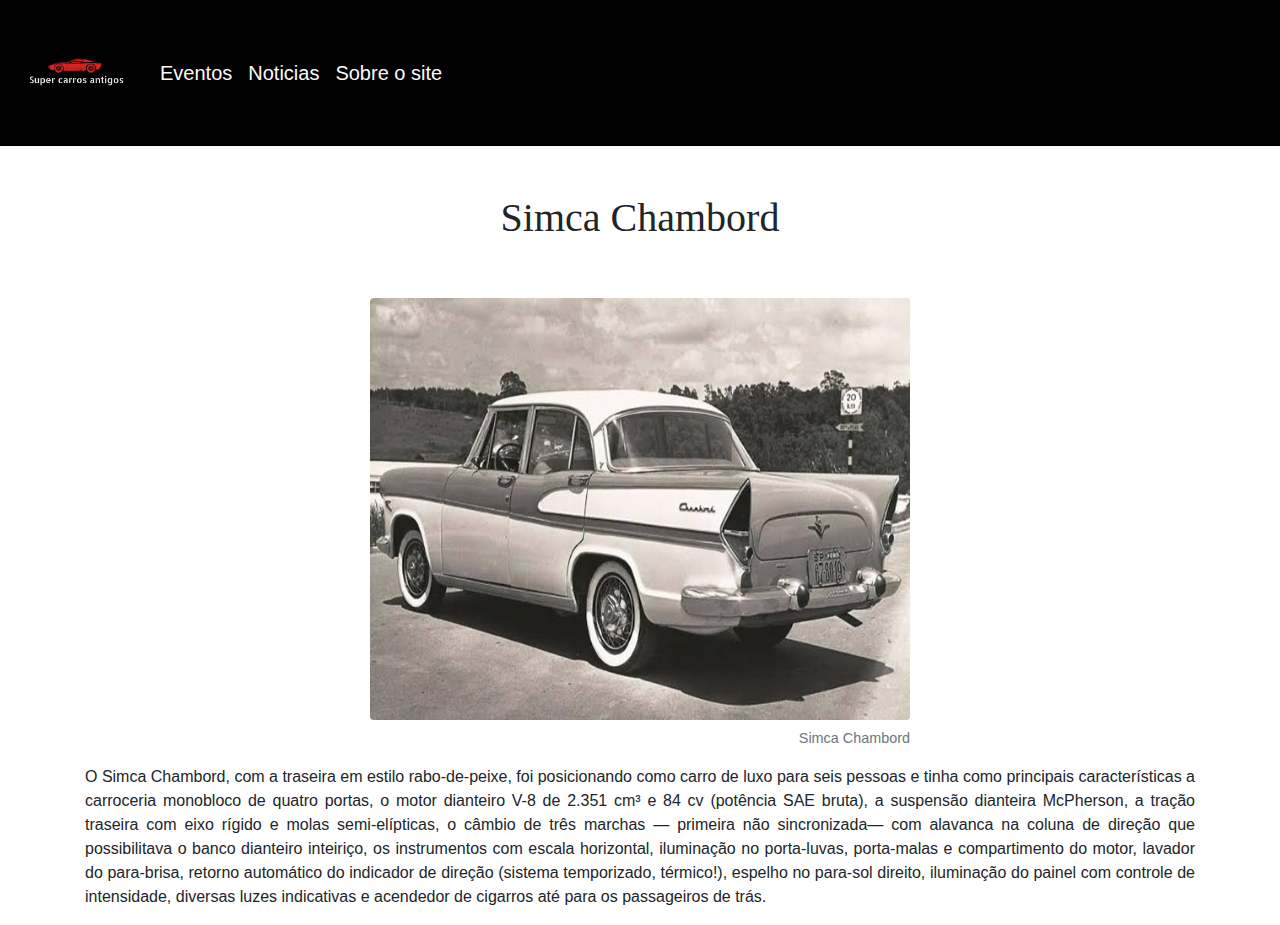
<file: pagesinka.html>
<!DOCTYPE html>
<html lang="pt-br">
<head>
    <meta charset="UTF-8">
    <meta name="viewport" content="width=device-width, initial-scale=1.0">
    <meta http-equiv="X-UA-Compatible" content="ie=edge">
    <link rel="stylesheet" href="projeto2.css">
    <link rel="stylesheet" href="bootstrap1.css">
    <title>Simca Chambord</title>
</head>
<body>
    <!--menu-->
    <nav class="navbar navbar-expand-lg navbar-light" style="background-color:black">
        <a class="navbar-brand" href="index.html" target="_blank">
          <img src="logo.png" width="120" height="120" alt="logo">
        </a>
         <button class="navbar-toggler" type="button" data-toggle="collapse" data-target="#navbarNav" aria-controls="navbarNav" aria-expanded="false" aria-label="Toggle navigation">
            <span class="navbar-toggler-icon"></span>
          </button>
          <div class="collapse navbar-collapse" id="navbarNav">
            <ul class="navbar-nav">
              <li class="nav-item">
                <a class="nav-link" href="pageeventos.html" id="letra-navbar" target="_blank">Eventos</a>
              </li>
              <li class="nav-item">
                <a class="nav-link" href="pagenoticias.html" id="letra-navbar" target="_blank">Noticias</a>
              </li>
              <li class="nav-item">
                <a class="nav-link" href="pagesobreosite.html" id="letra-navbar" target="_blank">Sobre o site</a>
              </li>
            </ul>
          </div>
        </nav>
    <!--fim do menu--><br><br>
    <!--page carro-->
    <h1 style="text-align: center; font-family: Cambria, Cochin, Georgia, Times, 'Times New Roman', serif;">Simca Chambord</h1><br><br>
    <div class="container">
        <div class="row">
          <div class="col">
      </div>
          <div class="col-6">
            <figure class="figure">
                <img src="simka.jpg" class="figure-img img-fluid rounded" alt="simka">
                <figcaption class="figure-caption text-right">Simca Chambord</figcaption>
              </figure>
          </div>
          <div class="col">
        </div>
        </div> 
        <div>
<p class="text-justify">
    O Simca Chambord, com a traseira em estilo rabo-de-peixe, foi posicionando como carro de luxo para seis pessoas e tinha como principais características a carroceria monobloco de quatro portas, o motor dianteiro V-8 de 2.351 cm³ e 84 cv (potência SAE bruta), a suspensão dianteira McPherson, a tração traseira com eixo rígido e molas semi-elípticas, o câmbio de três marchas — primeira não sincronizada— com alavanca na coluna de direção que possibilitava o banco dianteiro inteiriço, os instrumentos com escala horizontal, iluminação no porta-luvas, porta-malas e compartimento do motor, lavador do para-brisa, retorno automático do indicador de direção (sistema temporizado, térmico!), espelho no para-sol direito, iluminação do painel com controle de intensidade, diversas luzes indicativas e acendedor de cigarros até para os passageiros de trás.
</p>
</div>

    <!--fim da page fusca-->    
    <script src="jquery-3.1.0.js"></script>
    <script src="tether.js"></script>
    <script src="bootstrap.js"></script>
</body>
</html>
</file>
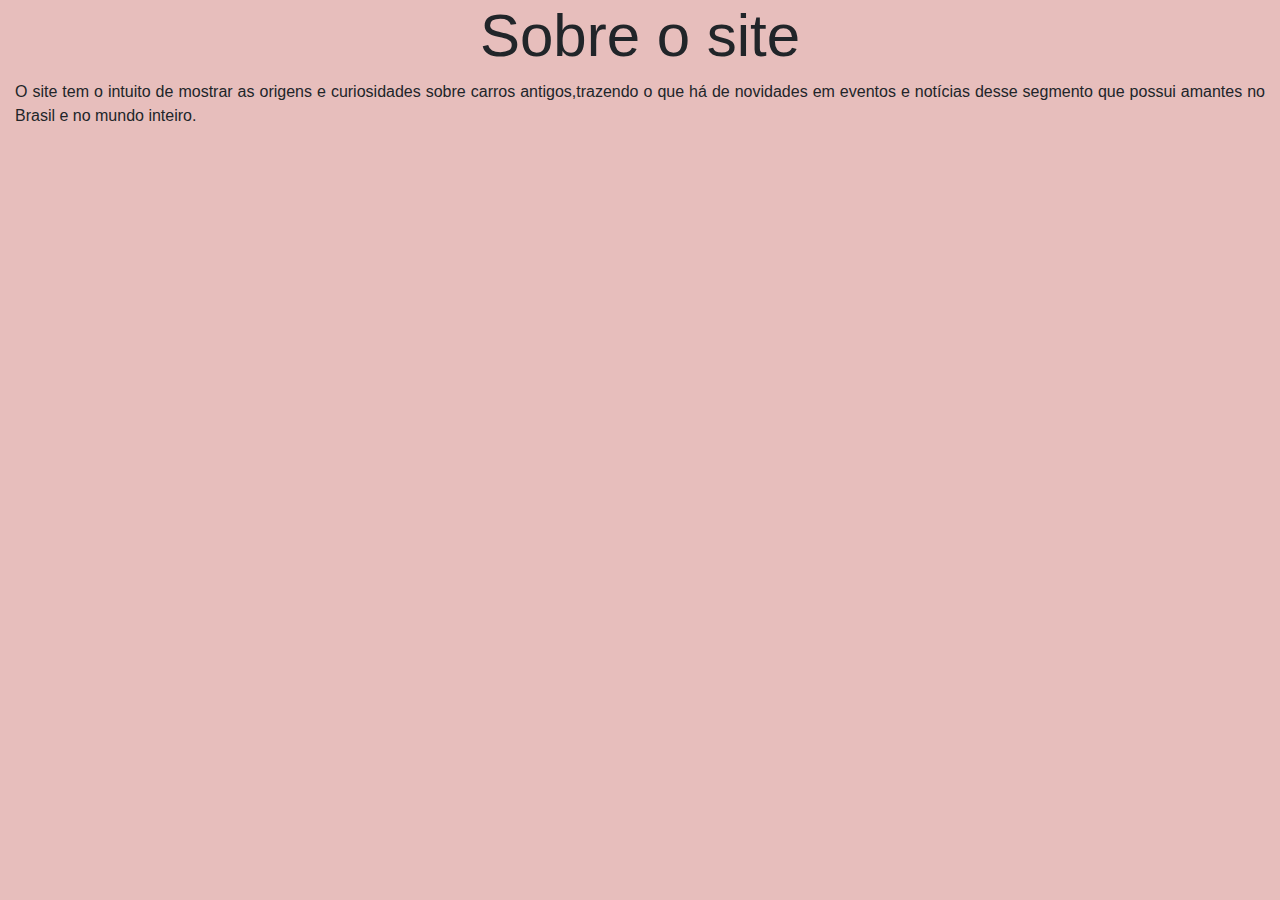
<file: pagesobreosite.html>
<!DOCTYPE html>
<html lang="en">
<head>
    <meta charset="UTF-8">
    <meta name="viewport" content="width=device-width, initial-scale=1.0">
    <link rel="stylesheet" href="projeto2.css">
    <link rel="stylesheet" href="bootstrap1.css">
    <title>Sobre o site</title>
</head>
<body style="background-color: rgb(231, 190, 188); margin-left: 15px;margin-right: 15px;">
    <h1 id="titulo">Sobre o site</h1>
    
    <p class="text-justify"> O site tem o intuito de mostrar as origens e curiosidades sobre carros antigos,trazendo o que há de novidades em eventos e notícias desse segmento que 
    possui amantes no Brasil e no mundo inteiro.</p>

    <script src="jquery-3.1.0.js"></script>
    <script src="tether.js"></script>
    <script src="bootstrap.js"></script>
</body>
</html>
</file>
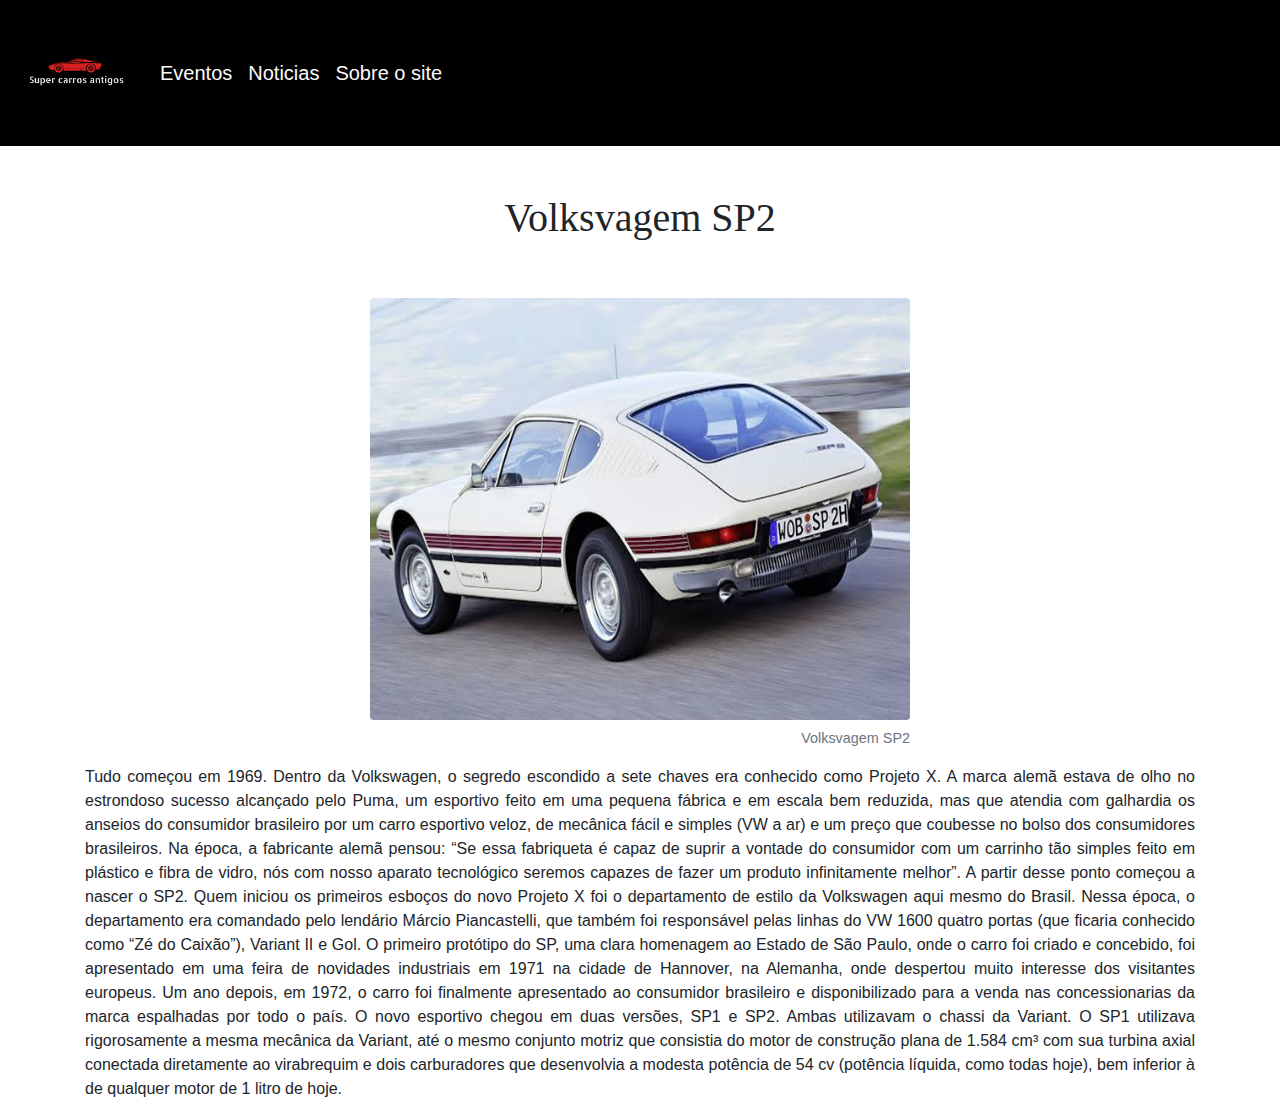
<file: pagesp2.html>
<!DOCTYPE html>
<html lang="pt-br">
<head>
    <meta charset="UTF-8">
    <meta name="viewport" content="width=device-width, initial-scale=1.0">
    <meta http-equiv="X-UA-Compatible" content="ie=edge">
    <link rel="stylesheet" href="projeto2.css">
    <link rel="stylesheet" href="bootstrap1.css">
    <title>Volkswagen SP2</title>
</head>
<body>
    <!--menu-->
    <nav class="navbar navbar-expand-lg navbar-light" style="background-color:black">
        <a class="navbar-brand" href="index.html" target="_blank">
          <img src="logo.png" width="120" height="120" alt="logo">
        </a>
         <button class="navbar-toggler" type="button" data-toggle="collapse" data-target="#navbarNav" aria-controls="navbarNav" aria-expanded="false" aria-label="Toggle navigation">
            <span class="navbar-toggler-icon"></span>
          </button>
          <div class="collapse navbar-collapse" id="navbarNav">
            <ul class="navbar-nav">
              <li class="nav-item">
                <a class="nav-link" href="pageeventos.html" id="letra-navbar" target="_blank">Eventos</a>
              </li>
              <li class="nav-item">
                <a class="nav-link" href="pagenoticias.html" id="letra-navbar" target="_blank" >Noticias</a>
              </li>
              <li class="nav-item">
                <a class="nav-link" href="pagesobreosite.html" id="letra-navbar" target="_blank">Sobre o site</a>
              </li>
            </ul>
          </div>
        </nav>
    <!--fim do menu--><br><br>
    <!--page carro-->
    <h1 style="text-align: center; font-family: Cambria, Cochin, Georgia, Times, 'Times New Roman', serif;">Volksvagem SP2</h1><br><br>
    <div class="container">
        <div class="row">
          <div class="col">
      </div>
          <div class="col-6">
            <figure class="figure">
                <img src="sp2.jpg" class="figure-img img-fluid rounded" alt="volksvagem SP2">
                <figcaption class="figure-caption text-right">Volksvagem SP2</figcaption> 
            
          </div>
          <div class="col">
        </div>
        </div> 
        <div>
<p class="text-justify">
    Tudo começou em 1969. Dentro da Volkswagen, o segredo escondido a sete chaves era conhecido como Projeto X. A marca alemã estava de olho no estrondoso sucesso alcançado pelo Puma, um esportivo feito em uma pequena fábrica e em escala bem reduzida, mas que atendia com galhardia os anseios do consumidor brasileiro por um carro esportivo veloz, de mecânica fácil e simples (VW a ar) e um preço que coubesse no bolso dos consumidores brasileiros.

    Na época, a fabricante alemã pensou: “Se essa fabriqueta é capaz de suprir a vontade do consumidor com um carrinho tão simples feito em plástico e fibra de vidro, nós com nosso aparato tecnológico seremos capazes de fazer um produto infinitamente melhor”. A partir desse ponto começou a nascer o SP2.
    
    Quem iniciou os primeiros esboços do novo Projeto X foi o departamento de estilo da Volkswagen aqui mesmo do Brasil. Nessa época, o departamento era comandado pelo lendário Márcio Piancastelli, que também foi responsável pelas linhas do VW 1600 quatro portas (que ficaria conhecido como “Zé do Caixão”), Variant II e Gol. O primeiro protótipo do SP, uma clara homenagem ao Estado de São Paulo, onde o carro foi criado e concebido, foi apresentado em uma feira de novidades industriais em 1971 na cidade de Hannover, na Alemanha, onde despertou muito interesse dos visitantes europeus. Um ano depois, em 1972, o carro foi finalmente apresentado ao consumidor brasileiro e disponibilizado para a venda nas concessionarias da marca espalhadas por todo o país.
    
    O novo esportivo chegou  em duas versões, SP1 e SP2. Ambas utilizavam o chassi da Variant. O SP1 utilizava rigorosamente a mesma mecânica da Variant, até o mesmo conjunto motriz que consistia do motor de construção plana de 1.584 cm³ com sua turbina axial conectada diretamente ao virabrequim e dois carburadores que desenvolvia a modesta potência de 54 cv (potência líquida, como todas hoje), bem inferior à de qualquer motor de 1 litro  de hoje.
</p>
</div>

    <!--fim da page fusca-->    
    <script src="jquery-3.1.0.js"></script>
    <script src="tether.js"></script>
    <script src="bootstrap.js"></script>
</body>
</html>
</file>
<file: projeto2.css>
#letra-navbar{
    font-size: 20px;
    font-family: Arial, Helvetica, sans-serif;
    color: rgb(252, 249, 249);
} 

#letra-navbar:hover{
    color:rgb(238, 79, 79);
} 

#position-logo{
    margin-bottom: 100px;
}

#rodape{
    width: 100%;
    height: 80px;
    background-color: black;
    text-align: center;
    font-size: 15px;
    font-family: Arial, Helvetica, sans-serif;
    color: blanchedalmond;
    
    
}  

#titulo{
    font-size: 60px;
    text-align: center;
    font-family: 'Franklin Gothic Medium', 'Arial Narrow', Arial, sans-serif;
} 

#eventos{
    font-family: 'Trebuchet MS', 'Lucida Sans Unicode', 'Lucida Grande', 'Lucida Sans', Arial, sans-serif;
    font-size: 25px;
    

}
</file>
